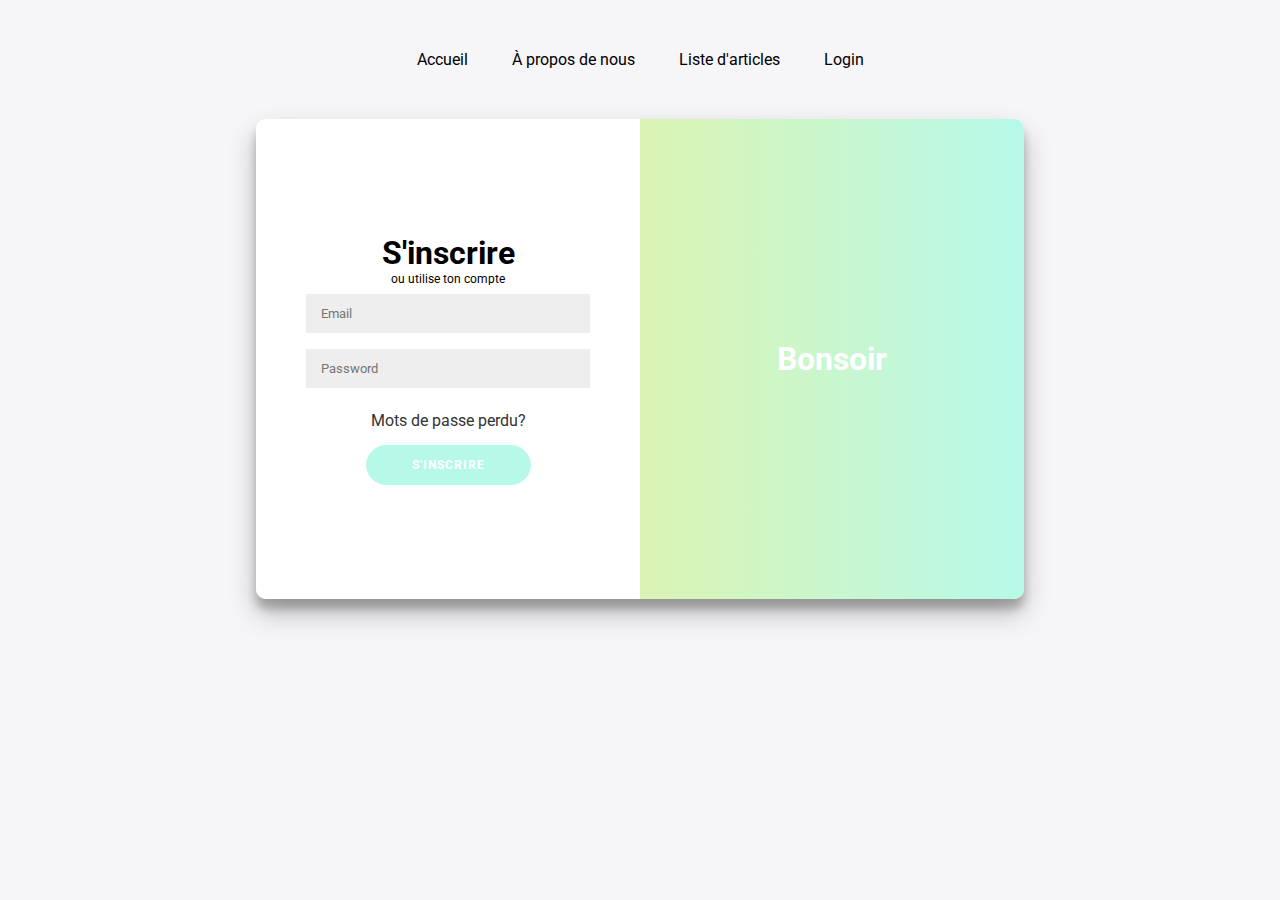
<file: Login.html>
<!DOCTYPE html>
<html lang="en">

<head>
    <meta charset="UTF-8">
    <meta name="viewport" content="width=device-width, initial-scale=1.0">
    <link rel="stylesheet" href="style-login.css">
    <link rel="scipt-login" href="scipt-login.js">
    <title>Blog Oscarrvisuals</title>
</head>

<body>
    <header>
        <nav>
            <a href="index.html">Accueil</a>
            <a href="AppNous.html">À propos de nous</a>
            <a href="List-art.html">Liste d'articles</a>
            <a href="Login.html">Login</a>
        </nav>
    </header>
    <div class="container" id="container">
        <div class="form-container sign-in-container">
            <form action="#">
                <h1>S'inscrire</h1>
                <span>ou utilise ton compte</span>
                <input type="email" placeholder="Email" />
                <input type="password" placeholder="Password" />
                <a href="#">Mots de passe perdu?</a>
                <button>S'inscrire</button>
            </form>
        </div>
        <div class="overlay-container">
            <div class="overlay">
                <div class="overlay-panel overlay-left">
                    <h1>De retour!</h1>
                    <button class="ghost" id="signIn">S'inscrire</button>
                </div>
                <div class="overlay-panel overlay-right">
                    <h1>Bonsoir</h1>
                </div>
            </div>
        </div>
    </div>


</body>

</html>
</file>
<file: style-login.css>
@import url('https://fonts.googleapis.com/css2?family=Roboto:wght@300&family=Work+Sans&display=swap');

* {
    font-family: 'Roboto', sans-serif;
}


body {
    margin: 0;
    padding: 0;
}

header {
    color: black;
    padding: 10px 0;
    text-align: center;
    justify-content: center;
    padding-top: 50px;
    padding-bottom: 50px;
}

nav a {
    color: black;
    text-decoration: none;
    margin: 0 20px;
}

nav a:hover {
    text-decoration: underline;
}


@import url('https://fonts.googleapis.com/css?family=Montserrat:400,800');

* {
    box-sizing: border-box;
}

body {
    background: #f6f5f7;
    display: flex;
    align-items: center;
    flex-direction: column;
    font-family: 'Montserrat', sans-serif;
}

h1 {
    font-weight: bold;
    margin: 0;
}

h2 {
    text-align: center;
}

p {
    font-size: 14px;
    font-weight: 100;
    line-height: 20px;
    letter-spacing: 0.5px;
    margin: 20px 0 30px;
}

span {
    font-size: 12px;
}

a {
    color: #333;
    text-decoration: none;
    margin: 15px 0;
}

button {
    border-radius: 20px;
    border: 1px solid #B7F9E9;
    background-color: #B7F9E9;
    color: #FFFFFF;
    font-size: 12px;
    font-weight: bold;
    padding: 12px 45px;
    letter-spacing: 1px;
    text-transform: uppercase;
    transition: transform 80ms ease-in;
}

button:active {
    transform: scale(0.95);
}

button:focus {
    outline: none;
}

button.ghost {
    background-color: transparent;
    border-color: #FFFFFF;
}

form {
    background-color: #FFFFFF;
    display: flex;
    align-items: center;
    justify-content: center;
    flex-direction: column;
    padding: 0 50px;
    height: 100%;
    text-align: center;
}

input {
    background-color: #eee;
    border: none;
    padding: 12px 15px;
    margin: 8px 0;
    width: 100%;
}

.container {
    background-color: #fff;
    border-radius: 10px;
    box-shadow: 0 14px 28px rgba(0, 0, 0, 0.25),
        0 10px 10px rgba(0, 0, 0, 0.22);
    position: relative;
    overflow: hidden;
    width: 768px;
    max-width: 100%;
    min-height: 480px;

}

.form-container {
    position: absolute;
    top: 0;
    height: 100%;
    transition: all 0.6s ease-in-out;

}

.sign-in-container {
    left: 0;
    width: 50%;
    z-index: 2;
}

.container.right-panel-active .sign-in-container {
    transform: translateX(100%);
}

.sign-up-container {
    left: 0;
    width: 50%;
    opacity: 0;
    z-index: 1;
}

.container.right-panel-active .sign-up-container {
    transform: translateX(100%);
    opacity: 1;
    z-index: 5;
    animation: show 0.6s;
}

@keyframes show {

    0%,
    49.99% {
        opacity: 0;
        z-index: 1;
    }

    50%,
    100% {
        opacity: 1;
        z-index: 5;
    }
}

.overlay-container {
    position: absolute;
    top: 0;
    left: 50%;
    width: 50%;
    height: 100%;
    overflow: hidden;
    transition: transform 0.6s ease-in-out;
    z-index: 100;
}

.container.right-panel-active .overlay-container {
    transform: translateX(-100%);
}

.overlay {
    background: #FF416C;
    background: -webkit-linear-gradient(to right, #FFEF7E, #B7F9E9);
    background: linear-gradient(to right, #FFEF7E, #B7F9E9);
    background-repeat: no-repeat;
    background-size: cover;
    background-position: 0 0;
    color: #FFFFFF;
    position: relative;
    left: -100%;
    height: 100%;
    width: 200%;
    transform: translateX(0);
    transition: transform 0.6s ease-in-out;
}

.container.right-panel-active .overlay {
    transform: translateX(50%);
}

.overlay-panel {
    position: absolute;
    display: flex;
    align-items: center;
    justify-content: center;
    flex-direction: column;
    padding: 0 40px;
    text-align: center;
    top: 0;
    height: 100%;
    width: 50%;
    transform: translateX(0);
    transition: transform 0.6s ease-in-out;
}

.overlay-left {
    transform: translateX(-20%);
}

.container.right-panel-active .overlay-left {
    transform: translateX(0);
}

.overlay-right {
    right: 0;
    transform: translateX(0);
}

.container.right-panel-active .overlay-right {
    transform: translateX(20%);
}

.social-container {
    margin: 20px 0;
}

.social-container a {
    border: 1px solid #DDDDDD;
    border-radius: 50%;
    display: inline-flex;
    justify-content: center;
    align-items: center;
    margin: 0 5px;
    height: 40px;
    width: 40px;
}
</file>
